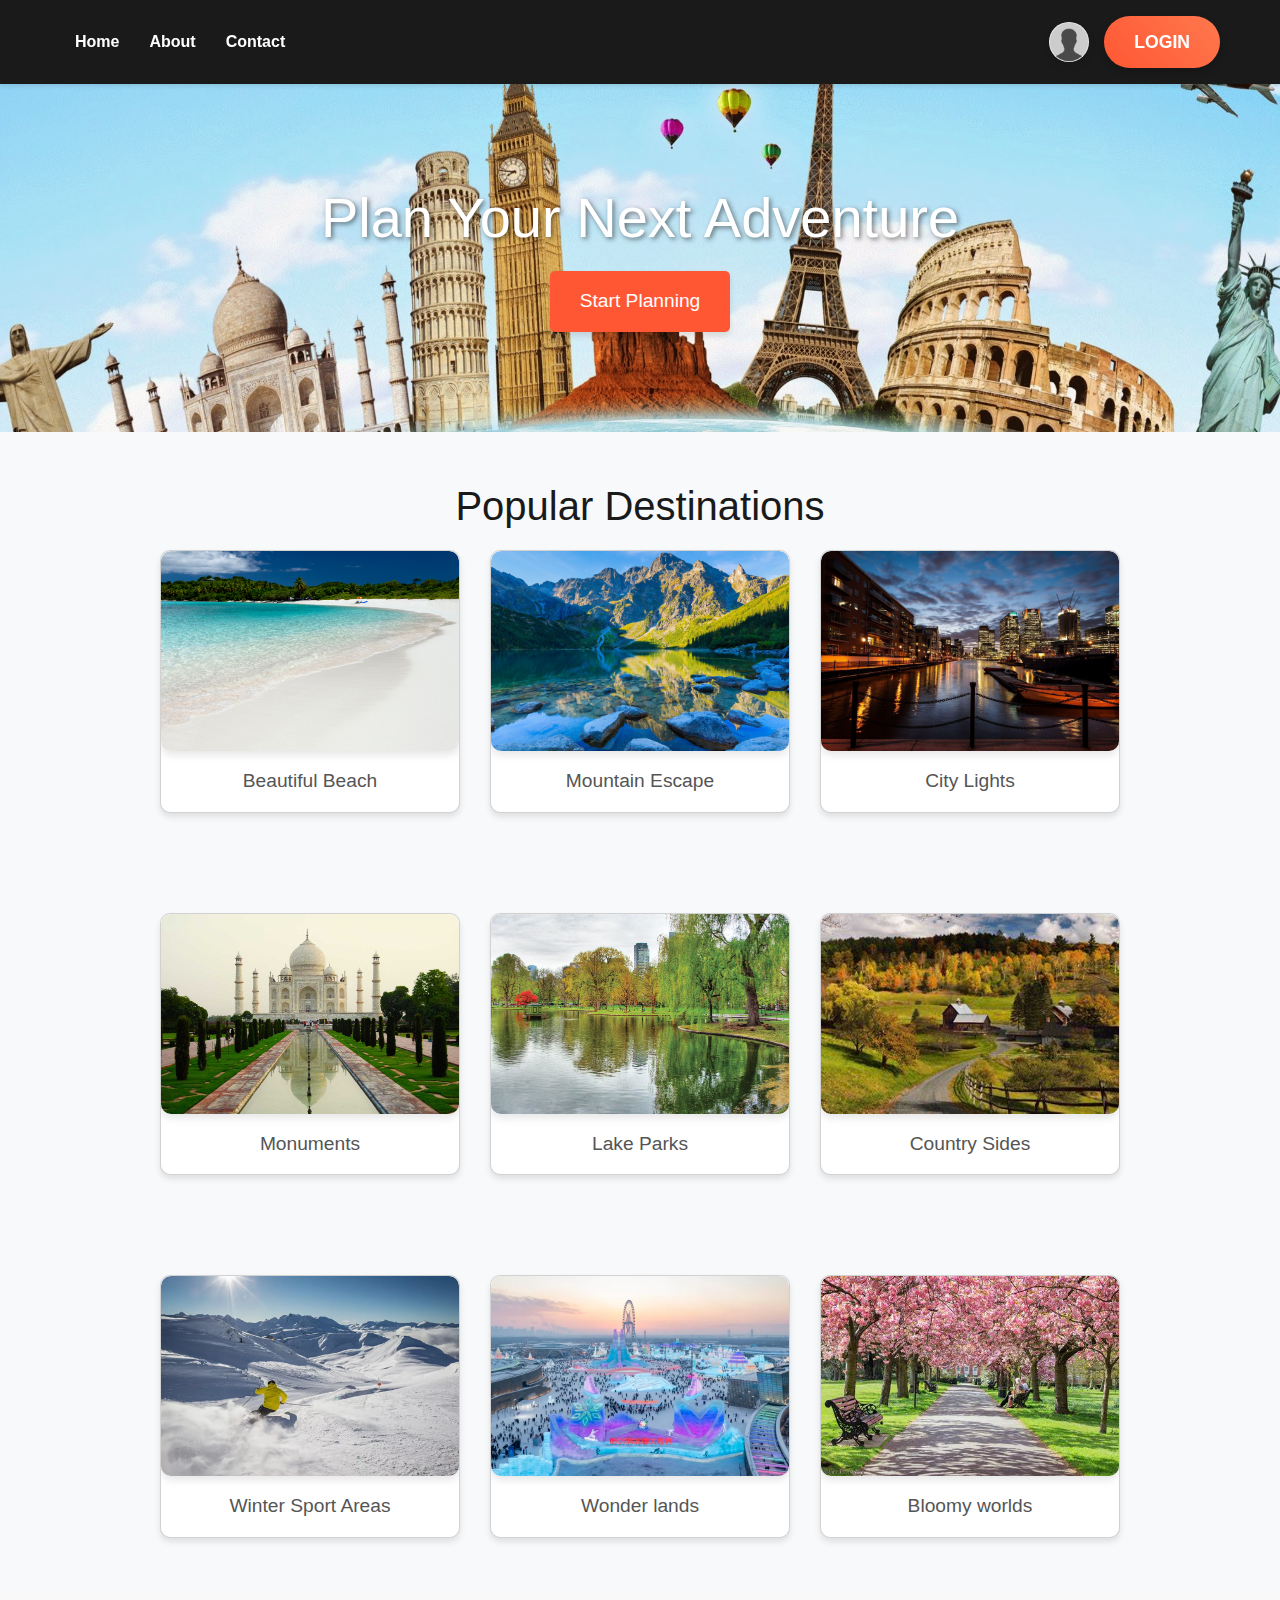
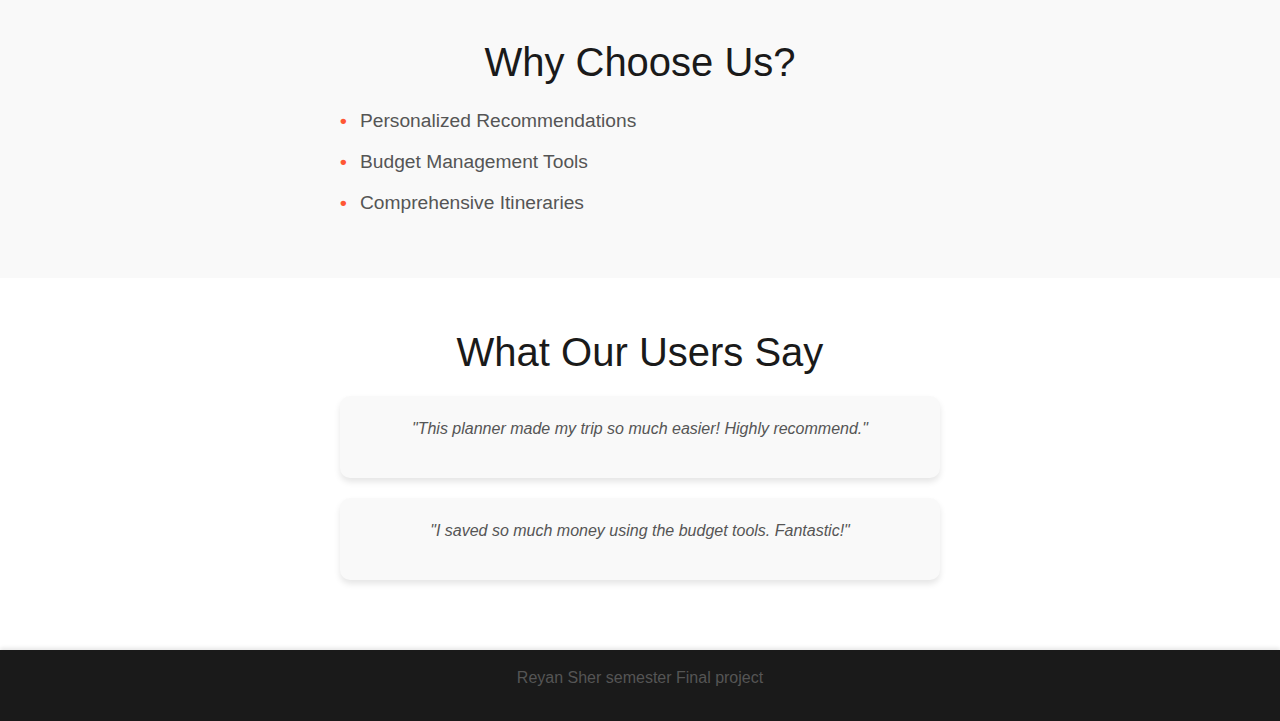
<file: index.html>
<html>
<head>
    <meta charset="UTF-8">
    <meta name="viewport" content="width=device-width, initial-scale=1.0">
    <title>Travel Planner</title>
    <link href="https://cdn.jsdelivr.net/npm/bootstrap@5.3.0-alpha1/dist/css/bootstrap.min.css" rel="stylesheet">
    <link rel="stylesheet" href="styles.css">
</head>
<body>
    <header>
        <nav>
            <ul>
                <li><a href="index.html">Home</a></li>
                <li><a href="about.html">About</a></li>
                <li><a href="contact.html">Contact</a></li>
            </ul>
            <div class="profile">
                <img src="ryn.jpg" alt="Profile Picture" onclick="location.href='login.html'">
                <button class="login-button" onclick="location.href='login.html'">Login</button>
            </div>
        </nav>
    </header>

    <section class="hero">
        <h1>Plan Your Next Adventure</h1>
        <button onclick="startPlanning()">Start Planning</button>
    </section>

    <section class="destinations">
        <h2>Popular Destinations</h2>
        <div class="cards">
            <div class="card">
                <img src="beach.jpg" alt="Destination 1" onclick="location.href='planning.html'">
                <p>Beautiful Beach</p>
            </div>
            <div class="card">
                <img src="mountains.jpg" alt="Destination 2" onclick="location.href='planning.html'">
                <p>Mountain Escape</p>
            </div>
            <div class="card">
                <img src="city.jpg" alt="Destination 3" onclick="location.href='planning.html'">
                <p>City Lights</p>
            </div>
        </div>
    </section>
	
	    <section class="destinations">
        <div class="cards">
            <div class="card">
                <img src="monuments.jpg" alt="Destination 1" onclick="location.href='planning.html'">
                <p>Monuments</p>
            </div>
            <div class="card">
                <img src="lake park.jpg" alt="Destination 2" onclick="location.href='planning.html'">
                <p>Lake Parks</p>
            </div>
            <div class="card">
                <img src="countryside.jpg" alt="Destination 3" onclick="location.href='planning.html'">
                <p>Country Sides</p>
            </div>
        </div>
    </section>
	
		    <section class="destinations">
        <div class="cards">
            <div class="card">
                <img src="winter.jpg" alt="Destination 1" onclick="location.href='planning.html'">
                <p>Winter Sport Areas</p>
            </div>
            <div class="card">
                <img src="wonderlands.jpg" alt="Destination 2" onclick="location.href='planning.html'">
                <p>Wonder lands</p>
            </div>
            <div class="card">
                <img src="blooms.jpg" alt="Destination 3" onclick="location.href='planning.html'">
                <p>Bloomy worlds</p>
            </div>
        </div>
    </section>

    <section class="details">
        <h2>Why Choose Us?</h2>
        <ul>
            <li>Personalized Recommendations</li>
            <li>Budget Management Tools</li>
            <li>Comprehensive Itineraries</li>
        </ul>
    </section>

    <section class="testimonials">
        <h2>What Our Users Say</h2>
        <div class="testimonial">
            <p>"This planner made my trip so much easier! Highly recommend."</p>
        </div>
        <div class="testimonial">
            <p>"I saved so much money using the budget tools. Fantastic!"</p>
        </div>
    </section>

    <footer>
        <p>Reyan Sher semester Final project</p>
    </footer>

    <script>
        function startPlanning() {
            window.location.href = 'planning.html';
        }
    </script>
</body>
</html>
</file>
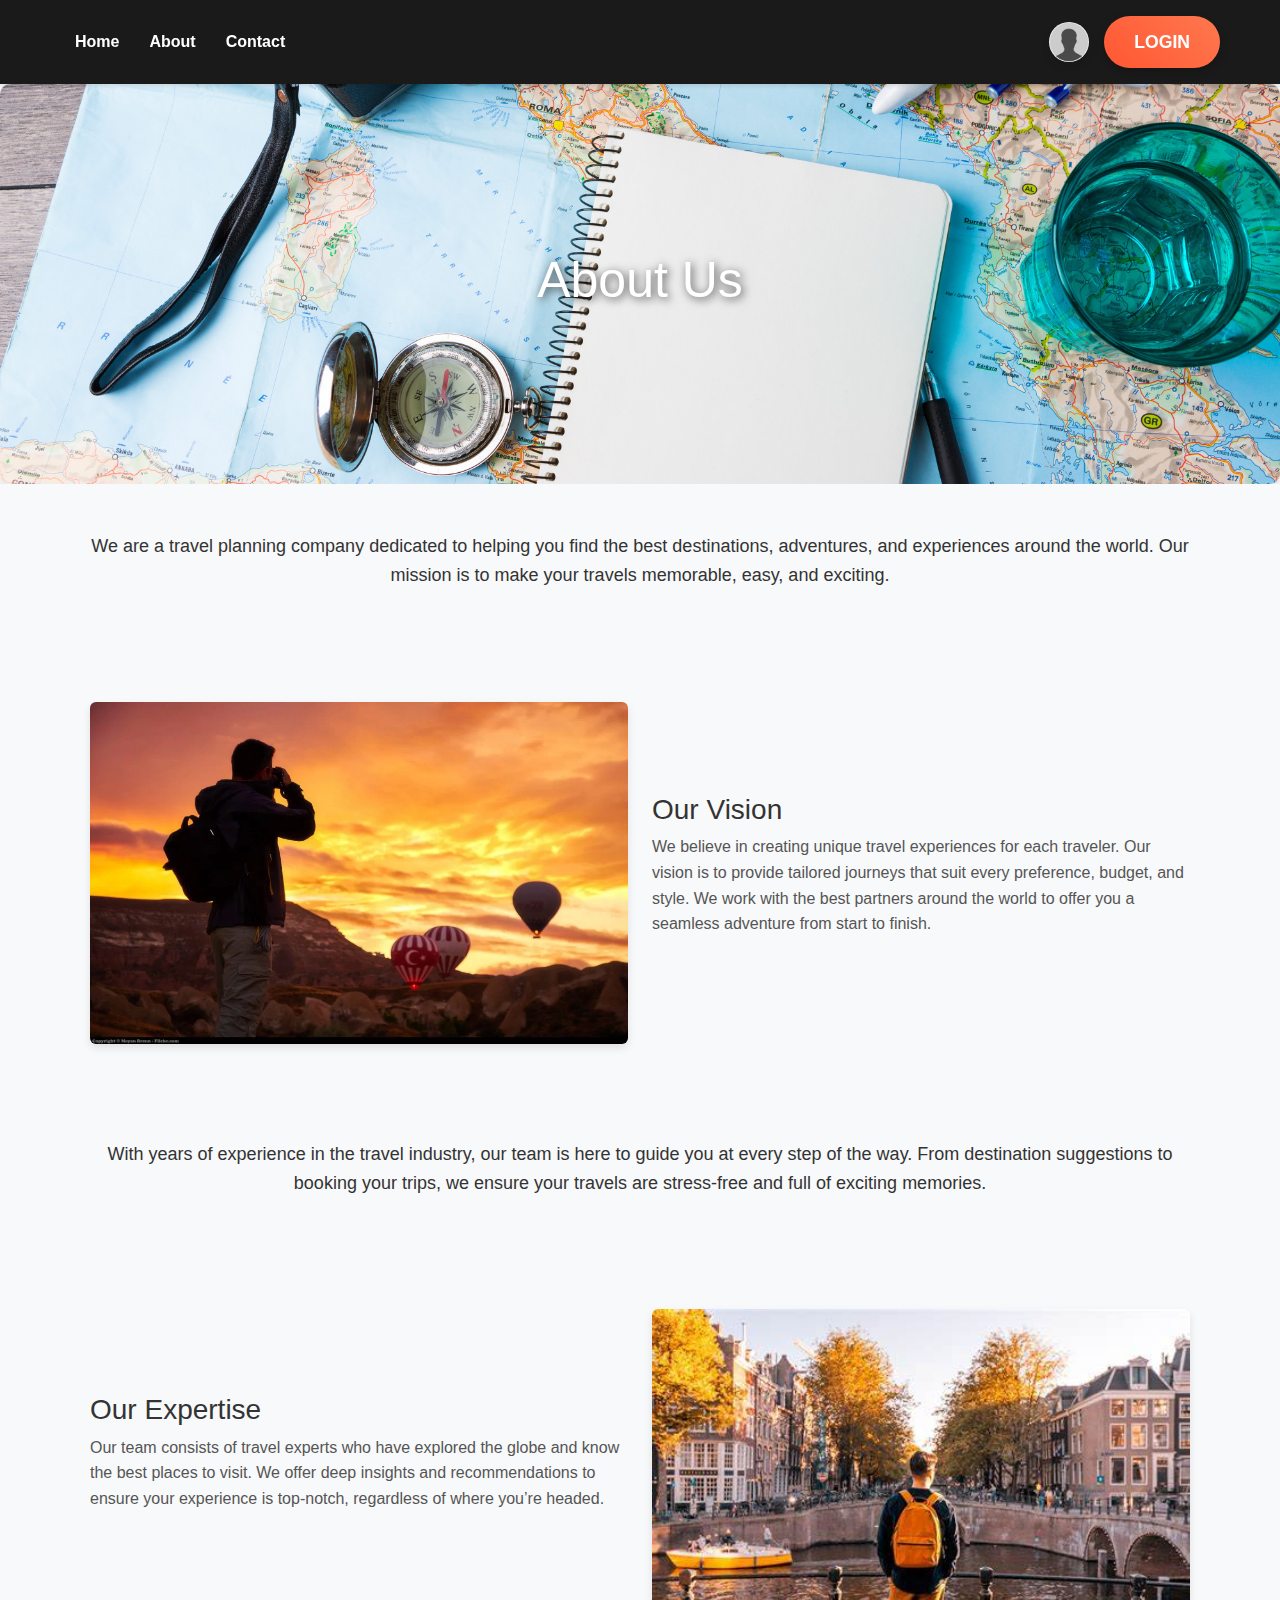
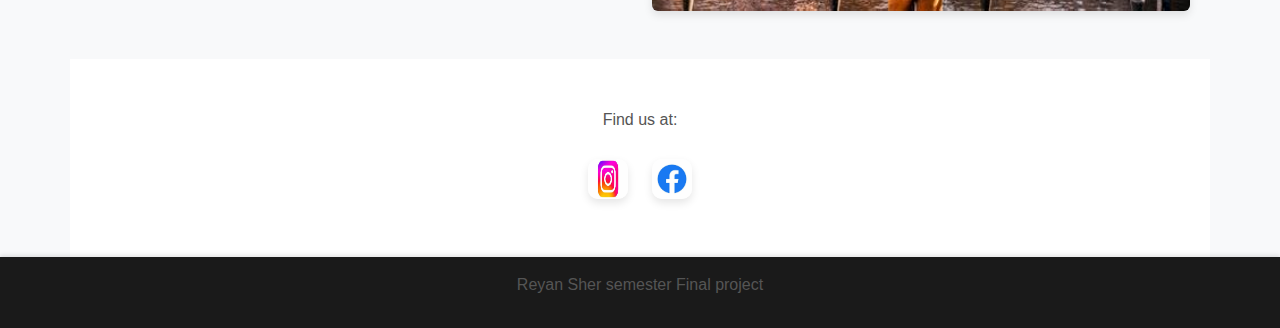
<file: about.html>
<html>
<head>
    <meta charset="UTF-8">
    <meta name="viewport" content="width=device-width, initial-scale=1.0">
    <title>About Us - Travel Planner</title>
    <link href="https://cdn.jsdelivr.net/npm/bootstrap@5.3.0-alpha1/dist/css/bootstrap.min.css" rel="stylesheet">
    <link rel="stylesheet" href="styles.css">
</head>
<body>
    <header>
        <nav>
            <ul>
                <li><a href="index.html">Home</a></li>
                <li><a href="about.html">About</a></li>
                <li><a href="contact.html">Contact</a></li>
            </ul>
            <div class="profile">
                <img src="ryn.jpg" alt="Profile Picture" onclick="location.href='login.html'">
                <button class="login-button" onclick="location.href='login.html'">Login</button>
            </div>
        </nav>
    </header>

    <section class="hero-section position-relative">
        <img src="abouttravel.png" class="w-100" alt="Hero Image">
        <div class="overlay">
            <h1 class="text-center text-white">About Us</h1>
        </div>
    </section>

    <!-- description -->
    <section class="company-description container py-5">
        <p class="lead text-center">We are a travel planning company dedicated to helping you find the best destinations, adventures, and experiences around the world. Our mission is to make your travels memorable, easy, and exciting.</p>
    </section>

    <!-- pic aur text 1 -->
    <section class="container py-5">
        <div class="row align-items-center">
            <div class="col-md-6">
                <img src="box1.png" class="w-100 rounded" alt="Image 1">
            </div>
            <div class="col-md-6">
                <h3>Our Vision</h3>
                <p>We believe in creating unique travel experiences for each traveler. Our vision is to provide tailored journeys that suit every preference, budget, and style. We work with the best partners around the world to offer you a seamless adventure from start to finish.</p>
            </div>
        </div>
    </section>

    <!-- para 2 -->
    <section class="company-description container py-5">
        <p class="lead text-center">With years of experience in the travel industry, our team is here to guide you at every step of the way. From destination suggestions to booking your trips, we ensure your travels are stress-free and full of exciting memories.</p>
    </section>

    <!-- pic aur text 2 -->
    <section class="container py-5">
        <div class="row align-items-center">
            <div class="col-md-6 order-md-2">
                <img src="box2.png" class="w-100 rounded" alt="Image 2">
            </div>
            <div class="col-md-6">
                <h3>Our Expertise</h3>
                <p>Our team consists of travel experts who have explored the globe and know the best places to visit. We offer deep insights and recommendations to ensure your experience is top-notch, regardless of where you’re headed.</p>
            </div>
        </div>
    </section>

    <!-- insta ke liye -->
    <section class="social-media container py-5">
        <div class="row justify-content-center align-items-center">
            <div class="col-md-6 text-center">
                <p>Find us at:</p>
                <a href="https://www.instagram.com" target="_blank"><img src="insta.png" alt="Instagram" class="social-icon"></a>
                <a href="https://www.facebook.com" target="_blank"><img src="facebook.png" alt="Facebook" class="social-icon"></a>
            </div>
        </div>
    </section>
	
	    <footer>
        <p>Reyan Sher semester Final project</p>
    </footer>
</body>
</html>
</file>
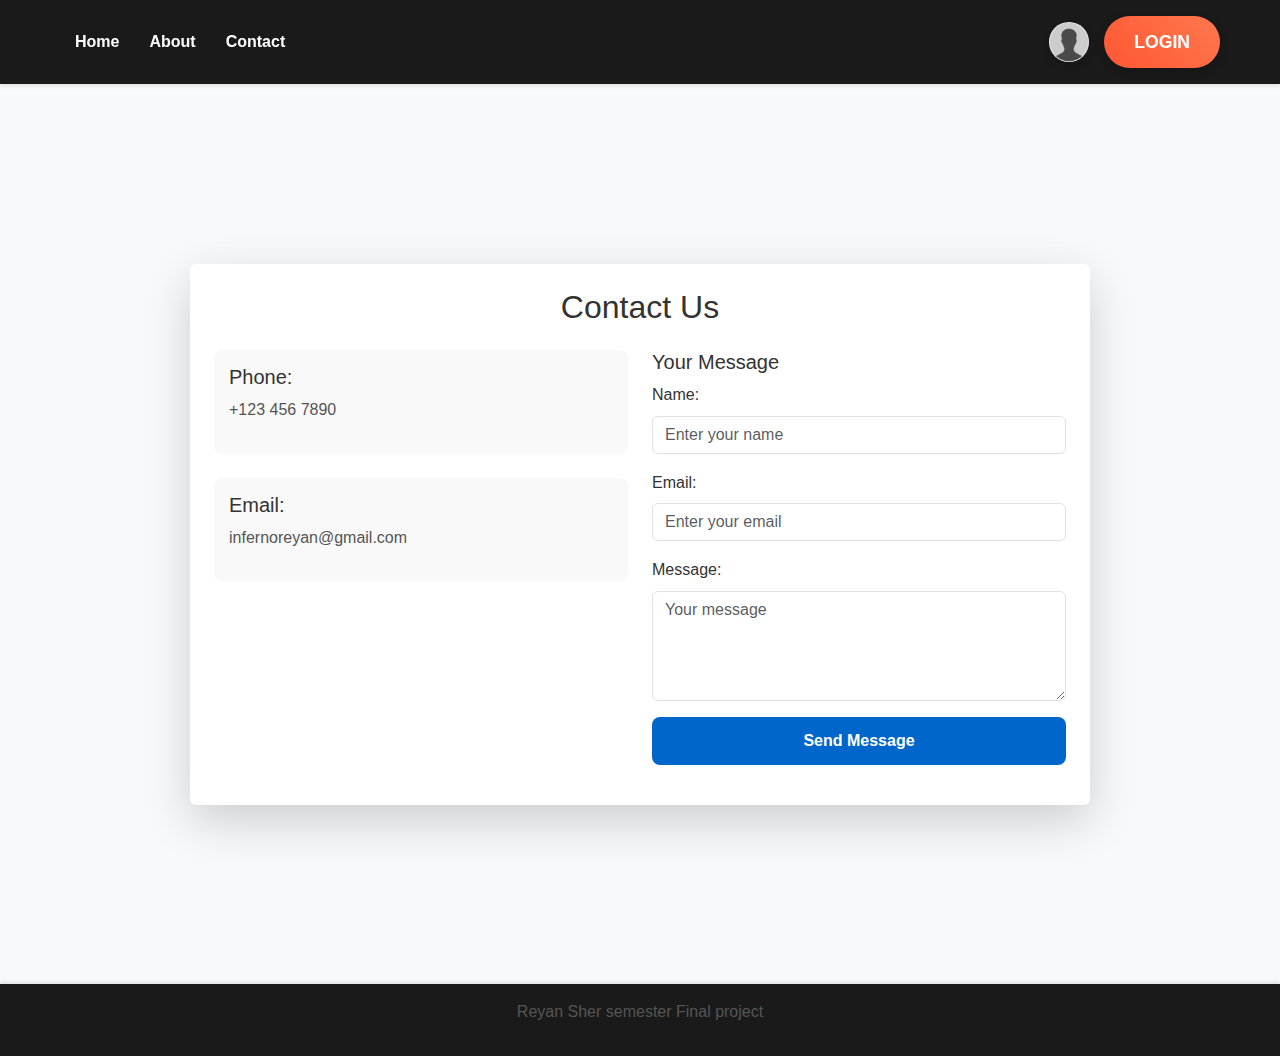
<file: contact.html>
<html>
<head>
    <meta charset="UTF-8">
    <meta name="viewport" content="width=device-width, initial-scale=1.0">
    <title>Contact Us - Travel Planner</title>
    <link href="https://cdn.jsdelivr.net/npm/bootstrap@5.3.0-alpha1/dist/css/bootstrap.min.css" rel="stylesheet">
    <link rel="stylesheet" href="styles.css">
</head>
<body>
    <header>
        <nav>
            <ul>
                <li><a href="index.html">Home</a></li>
                <li><a href="about.html">About</a></li>
                <li><a href="contact.html">Contact</a></li>
            </ul>
            <div class="profile">
                <img src="ryn.jpg" alt="Profile Picture" onclick="location.href='login.html'">
                <button class="login-button" onclick="location.href='login.html'">Login</button>
            </div>
        </nav>
    </header>
    <div class="contact-container">
        <div class="contact-box p-4 shadow-lg rounded">
            <h2 class="text-center mb-4">Contact Us</h2>
            <div class="row">
                <div class="col-md-6">
                    <div class="contact-info mb-4">
                        <h5>Phone:</h5>
                        <p>+123 456 7890</p>
                    </div>
                    <div class="contact-info">
                        <h5>Email:</h5>
                        <p>infernoreyan@gmail.com</p>
                    </div>
                </div>
                <div class="col-md-6">
                    <h5>Your Message</h5>
                    <form action="#" method="POST">
                        <div class="mb-3">
                            <label for="name" class="form-label">Name:</label>
                            <input type="text" class="form-control" id="name" placeholder="Enter your name" required>
                        </div>
                        <div class="mb-3">
                            <label for="email" class="form-label">Email:</label>
                            <input type="email" class="form-control" id="email" placeholder="Enter your email" required>
                        </div>
                        <div class="mb-3">
                            <label for="message" class="form-label">Message:</label>
                            <textarea class="form-control" id="message" rows="4" placeholder="Your message" required></textarea>
                        </div>
                        <button type="submit" class="btn btn-primary w-100">Send Message</button>
                    </form>
                </div>
            </div>
        </div>
    </div>
	
	    <footer>
        <p>Reyan Sher semester Final project</p>
    </footer>

</body>
</html>
</file>
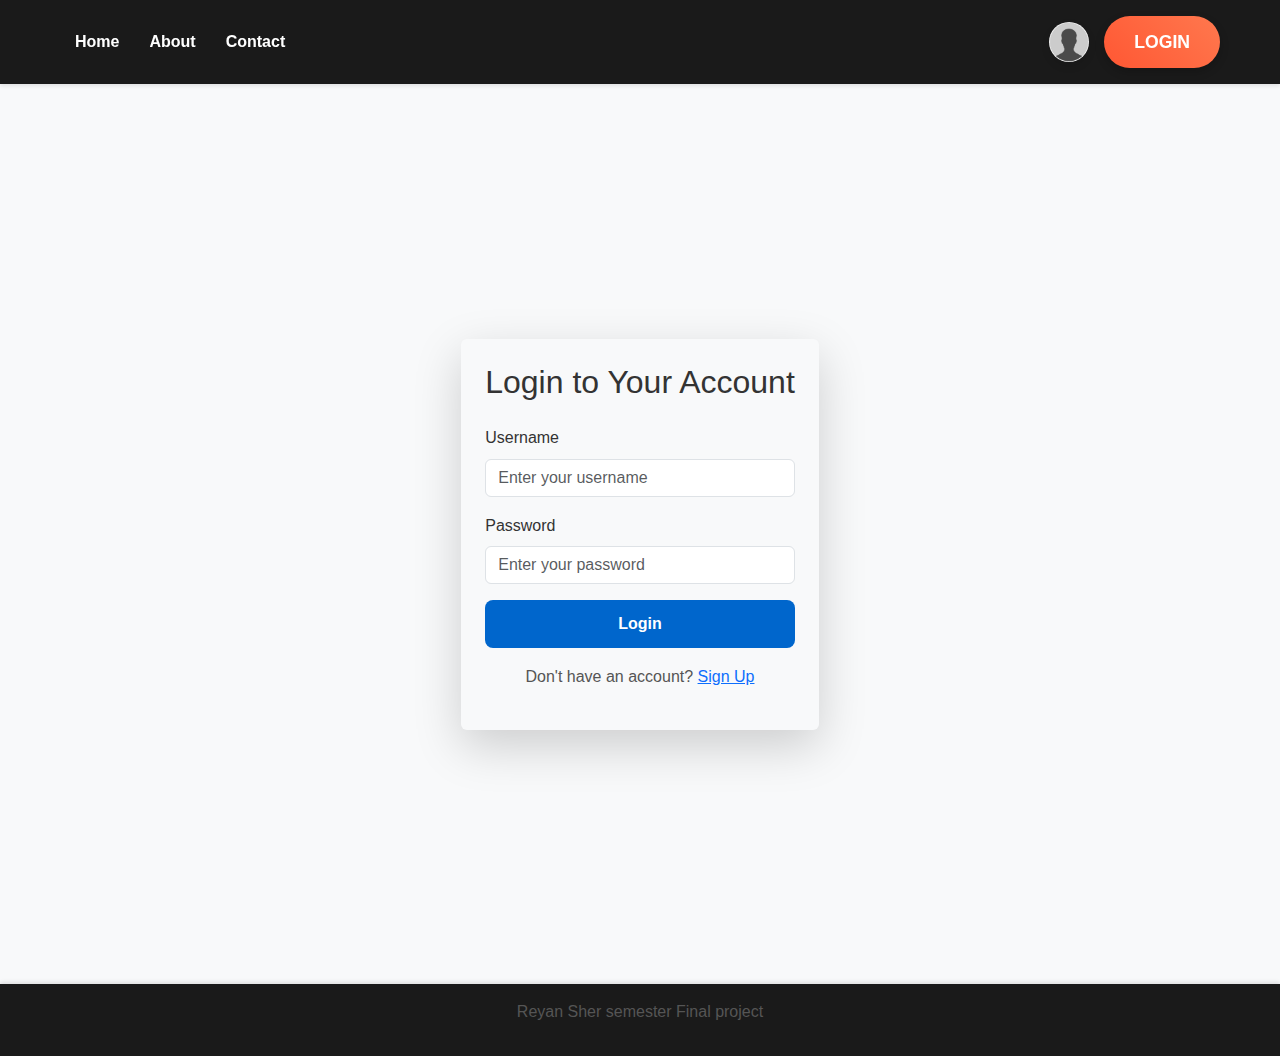
<file: login.html>
<html>
<head>
    <meta charset="UTF-8">
    <meta name="viewport" content="width=device-width, initial-scale=1.0">
    <title>Login - Travel Planner</title>
    <link href="https://cdn.jsdelivr.net/npm/bootstrap@5.3.0-alpha1/dist/css/bootstrap.min.css" rel="stylesheet">
    <link rel="stylesheet" href="styles.css">
</head>
<body>
    <header>
        <nav>
            <ul>
                <li><a href="index.html">Home</a></li>
                <li><a href="about.html">About</a></li>
                <li><a href="contact.html">Contact</a></li>
            </ul>
            <div class="profile">
                <img src="ryn.jpg" alt="Profile Picture" onclick="location.href='login.html'">
                <button class="login-button" onclick="location.href='login.html'">Login</button>
            </div>
        </nav>
    </header>
    <div class="login-container d-flex justify-content-center align-items-center vh-100">
        <div class="login-box p-4 shadow-lg rounded">
            <h2 class="text-center mb-4">Login to Your Account</h2>
            <form action="#" method="POST">
                <div class="mb-3">
                    <label for="username" class="form-label">Username</label>
                    <input type="text" class="form-control" id="username" placeholder="Enter your username" required>
                </div>
                <div class="mb-3">
                    <label for="password" class="form-label">Password</label>
                    <input type="password" class="form-control" id="password" placeholder="Enter your password" required>
                </div>
                <button type="submit" class="btn btn-primary w-100">Login</button>
            </form>
            <p class="text-center mt-3">Don't have an account? <a href="signup.html">Sign Up</a></p>
        </div>
    </div>
	
	    <footer>
        <p>Reyan Sher semester Final project</p>
    </footer>

</body>
</html>
</file>
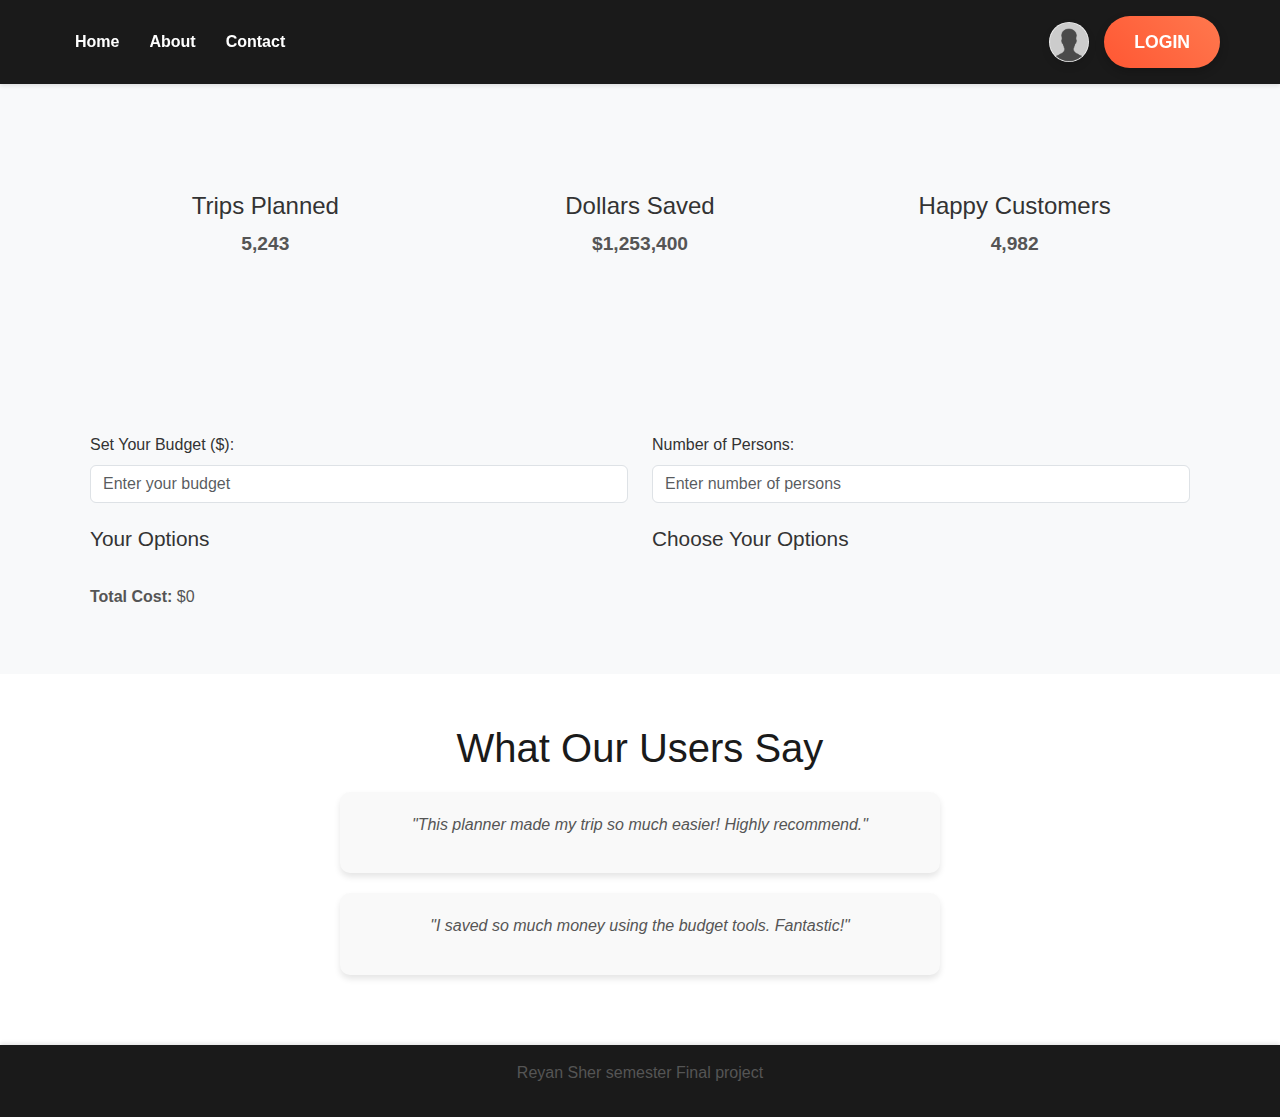
<file: planning.html>
<html>
<head>
    <meta charset="UTF-8">
    <meta name="viewport" content="width=device-width, initial-scale=1.0">
    <title>Planning - Travel Planner</title>
    <link href="https://cdn.jsdelivr.net/npm/bootstrap@5.3.0-alpha1/dist/css/bootstrap.min.css" rel="stylesheet">
    <link rel="stylesheet" href="styles.css">
</head>
<body>
    <header>
        <nav>
            <ul>
                <li><a href="index.html">Home</a></li>
                <li><a href="about.html">About</a></li>
                <li><a href="contact.html">Contact</a></li>
            </ul>
            <div class="profile">
                <img src="ryn.jpg" alt="Profile Picture" onclick="location.href='login.html'">
                <button class="login-button" onclick="location.href='login.html'">Login</button>
            </div>
        </nav>
    </header>
	
    <!-- apnay se banaye huay statistics -->
    <section class="stats-section text-center py-5 bg-light">
        <div class="container">
            <div class="row">
                <div class="col-md-4">
                    <h3>Trips Planned</h3>
                    <p>5,243</p>
                </div>
                <div class="col-md-4">
                    <h3>Dollars Saved</h3>
                    <p>$1,253,400</p>
                </div>
                <div class="col-md-4">
                    <h3>Happy Customers</h3>
                    <p>4,982</p>
                </div>
            </div>
        </div>
    </section>

    <!-- budget -->
    <section class="planning-section container py-5">
        <div class="row mb-4">
            <div class="col-md-6">
                <label for="budgetInput" class="form-label">Set Your Budget ($):</label>
                <input type="number" id="budgetInput" class="form-control" placeholder="Enter your budget">
            </div>
            <div class="col-md-6">
                <label for="personsInput" class="form-label">Number of Persons:</label>
                <input type="number" id="personsInput" class="form-control" placeholder="Enter number of persons">
            </div>
        </div>

        <div class="row">
            <div class="col-md-6">
                <h4>Your Options</h4>
                <ul id="chosenList" class="list-group"></ul>
                <p class="mt-3"><strong>Total Cost:</strong> $<span id="totalCost">0</span></p>
                <p id="budgetMessage" class="text-danger" style="display:none;">You have exceeded your budget!</p>
            </div>
            <div class="col-md-6">
                <h4>Choose Your Options</h4>
                <ul id="choiceList" class="list-group"></ul>
            </div>
        </div>

        <!-- Nights and Food -->
        <div id="nightsAndFood" class="row mt-4" style="display:none;">
            <div class="col-md-6">
                <label for="nightsInput" class="form-label">Number of Nights:</label>
                <input type="number" id="nightsInput" class="form-control" placeholder="Enter number of nights">
            </div>
            <div class="col-md-6">
                <label for="foodOption" class="form-label">Would you like food included? ($80 per night per person)</label>
                <select id="foodOption" class="form-select">
                    <option value="yes">Yes</option>
                    <option value="no">No</option>
                </select>
            </div>
            <div class="col-12 mt-3">
                <button id="addNightsAndFood" class="btn btn-primary">Add to Total</button>
            </div>
        </div>
    </section>
	
	<!-- jhooti baaten -->
	 <section class="testimonials">
        <h2>What Our Users Say</h2>
        <div class="testimonial">
            <p>"This planner made my trip so much easier! Highly recommend."</p>
        </div>
        <div class="testimonial">
            <p>"I saved so much money using the budget tools. Fantastic!"</p>
        </div>
    </section>
	
	<footer>
        <p>Reyan Sher semester Final project</p>
    </footer>

    <script src="script.js"></script>
</body>
</html>
</file>
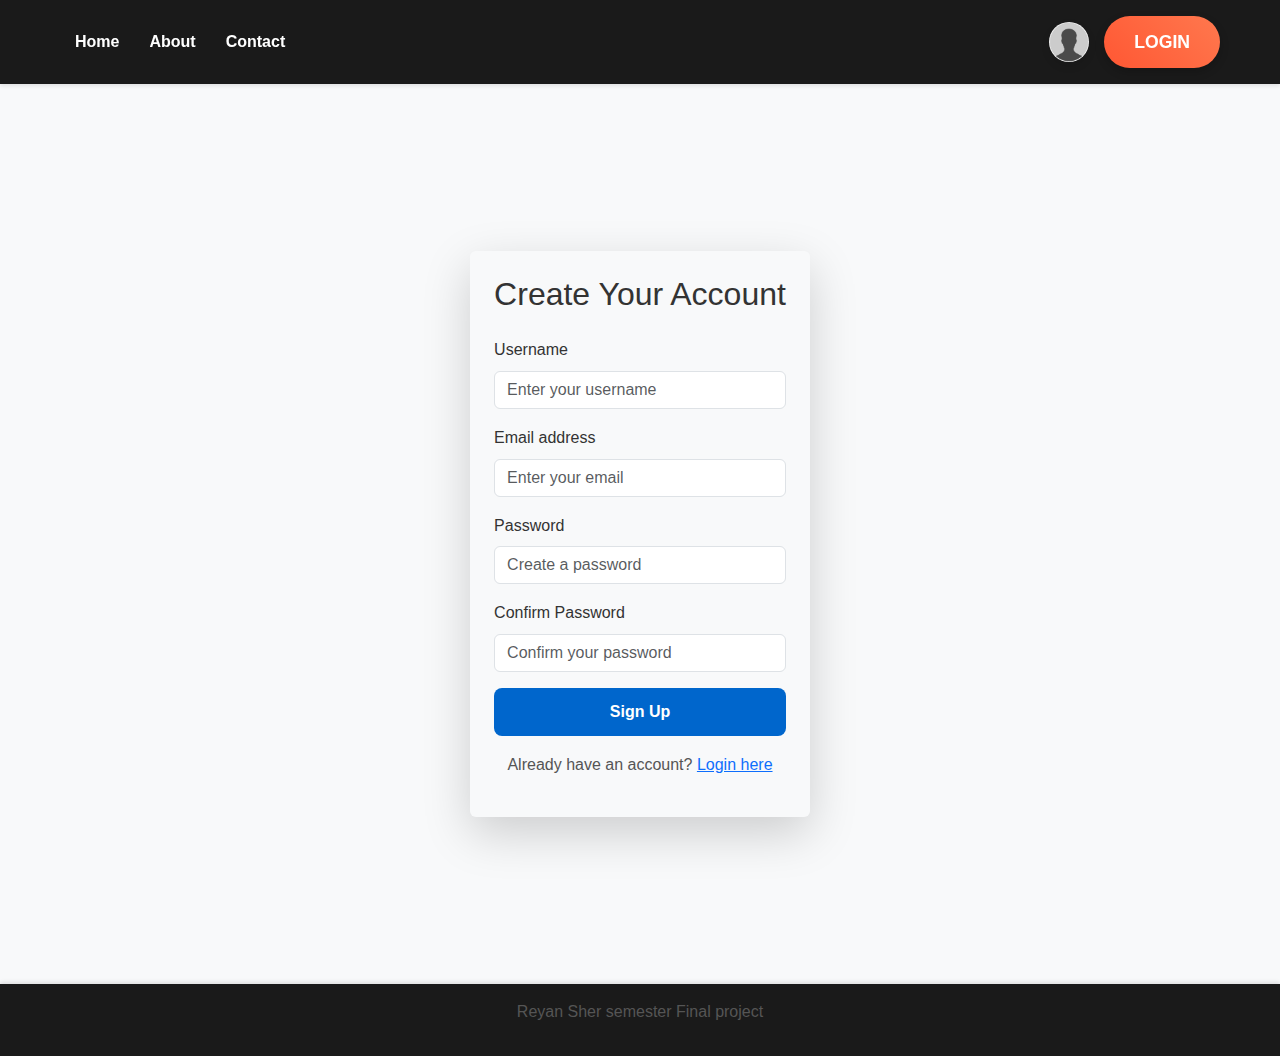
<file: signup.html>
<html>
<head>
    <meta charset="UTF-8">
    <meta name="viewport" content="width=device-width, initial-scale=1.0">
    <title>Sign Up - Travel Planner</title>
    <link href="https://cdn.jsdelivr.net/npm/bootstrap@5.3.0-alpha1/dist/css/bootstrap.min.css" rel="stylesheet">
    <link rel="stylesheet" href="styles.css">
</head>
<body>
    <header>
        <nav>
            <ul>
                <li><a href="index.html">Home</a></li>
                <li><a href="about.html">About</a></li>
                <li><a href="contact.html">Contact</a></li>
            </ul>
            <div class="profile">
                <img src="ryn.jpg" alt="Profile Picture" onclick="location.href='login.html'">
                <button class="login-button" onclick="location.href='login.html'">Login</button>
            </div>
        </nav>
    </header>
    <div class="signup-container d-flex justify-content-center align-items-center vh-100">
        <div class="signup-box p-4 shadow-lg rounded">
            <h2 class="text-center mb-4">Create Your Account</h2>
            <form action="#" method="POST">
                <div class="mb-3">
                    <label for="username" class="form-label">Username</label>
                    <input type="text" class="form-control" id="username" placeholder="Enter your username" required>
                </div>
                <div class="mb-3">
                    <label for="email" class="form-label">Email address</label>
                    <input type="email" class="form-control" id="email" placeholder="Enter your email" required>
                </div>
                <div class="mb-3">
                    <label for="password" class="form-label">Password</label>
                    <input type="password" class="form-control" id="password" placeholder="Create a password" required>
                </div>
                <div class="mb-3">
                    <label for="confirm-password" class="form-label">Confirm Password</label>
                    <input type="password" class="form-control" id="confirm-password" placeholder="Confirm your password" required>
                </div>
                <button type="submit" class="btn btn-primary w-100">Sign Up</button>
            </form>
            <p class="text-center mt-3">Already have an account? <a href="login.html">Login here</a></p>
        </div>
    </div>
	
	    <footer>
        <p>Reyan Sher semester Final project</p>
    </footer>
</body>
</html>
</file>
<file: styles.css>
body {
    font-family: 'Segoe UI', Tahoma, Geneva, Verdana, sans-serif;
    margin: 0;
    padding: 0;
    box-sizing: border-box;
    background-color: #f4f4f4;
    color: #333;
    line-height: 1.6;
}

header {
    background-color: #1a1a1a;
    color: white;
    padding: 1em 0;
    position: sticky;
    top: 0;
    z-index: 1000;
    box-shadow: 0 2px 4px rgba(0, 0, 0, 0.1);
}

nav {
    display: flex;
    justify-content: space-between;
    align-items: center;
    max-width: 1200px;
    margin: 0 auto;
    padding: 0 20px;
}

nav ul {
    list-style: none;
    display: flex;
    margin: 0;
    padding: 0;
}

nav ul li {
    margin: 0 15px;
}

nav ul li a {
    text-decoration: none;
    color: white;
    font-weight: bold;
    transition: color 0.3s;
}

nav ul li a:hover {
    color: #ff5733;
}

/* pfp and login */
.profile {
    display: flex;
    align-items: center;
    gap: 15px;
}

.profile img {
    width: 40px;
    height: 40px;
    border-radius: 50%;
    cursor: pointer;
    object-fit: cover;
}

.profile .login-button {
    padding: 12px 30px;
    font-size: 1.1em;
    background: linear-gradient(45deg, #ff5733, #ff784e);
    border: none;
    color: white;
    border-radius: 30px;
    cursor: pointer;
    box-shadow: 0 4px 10px rgba(0, 0, 0, 0.2);
    transition: all 0.3s ease-in-out;
    font-weight: bold;
    text-transform: uppercase;
}

.profile .login-button:hover {
    background: linear-gradient(45deg, #ff784e, #ff5733);
    transform: scale(1.1);
    box-shadow: 0 6px 15px rgba(0, 0, 0, 0.3);
}

.profile .login-button:focus {
    outline: none;
    box-shadow: 0 0 0 3px rgba(255, 87, 51, 0.5);
}




/*main page (hero section)*/
.hero {
    text-align: center;
    background-image: url('travel.png');
    background-size: cover;
    background-position: center;
    color: white;
    padding: 100px 20px;
    position: relative;
    overflow: hidden;
}

.hero h1 {
    font-size: 3.5em;
    margin: 0;
    text-shadow: 2px 2px 5px rgba(0, 0, 0, 0.5);
}

.hero button {
    padding: 15px 30px;
    font-size: 1.2em;
    margin-top: 20px;
    background-color: #ff5733;
    color: white;
    border: none;
    cursor: pointer;
    border-radius: 5px;
    box-shadow: 0 4px 6px rgba(0, 0, 0, 0.1);
    transition: background-color 0.3s, transform 0.3s;
}

.hero button:hover {
    background-color: #ff784e;
    transform: scale(1.05);
}


/* apnay se banaye huay destinations */
.destinations {
    text-align: center;
    padding: 50px 20px;
}

.destinations h2 {
    font-size: 2.5em;
    margin-bottom: 20px;
    color: #1a1a1a;
}

.cards {
    display: flex;
    justify-content: center;
    gap: 30px;
    flex-wrap: wrap;
}

.card {
    background-color: white;
    border-radius: 10px;
    box-shadow: 0 4px 6px rgba(0, 0, 0, 0.1);
    overflow: hidden;
    width: 300px;
    transition: transform 0.3s, box-shadow 0.3s;
}

.card img {
    width: 100%;
    height: 200px;
    object-fit: cover;
}

.card p {
    padding: 15px;
    font-size: 1.2em;
    margin: 0;
    color: #555;
}

.card:hover {
    transform: scale(1.05);
    box-shadow: 0 6px 12px rgba(0, 0, 0, 0.2);
}



/* why choose us wala section */
.details {
    padding: 50px 20px;
    background-color: #f9f9f9;
    text-align: center;
}

.details h2 {
    font-size: 2.5em;
    color: #1a1a1a;
    margin-bottom: 20px;
}

.details ul {
    list-style: none;
    padding: 0;
    margin: 0 auto;
    max-width: 600px;
    text-align: left;
}

.details ul li {
    font-size: 1.2em;
    margin: 10px 0;
    color: #555;
    padding-left: 25px;
    position: relative;
}

.details ul li::before {
    content: '\2022';
    color: #ff5733;
    font-weight: bold;
    display: inline-block;
    width: 20px;
    margin-left: -25px;
}



/* jhooti baten */
.testimonials {
    padding: 50px 20px;
    background-color: white;
}

.testimonials h2 {
    font-size: 2.5em;
    margin-bottom: 20px;
    color: #1a1a1a;
    text-align: center;
}

.testimonial {
    max-width: 600px;
    margin: 0 auto 20px auto;
    padding: 20px;
    background-color: #f9f9f9;
    border-radius: 10px;
    box-shadow: 0 4px 6px rgba(0, 0, 0, 0.1);
}

.testimonial p {
    font-style: italic;
    color: #555;
    text-align: center;
}






/* contact page */
.contact-container {
    display: flex;
    justify-content: center;
    align-items: center;
    height: 100vh;
    padding: 20px;
}


.contact-box {
    background-color: #fff;
    width: 100%;
    max-width: 900px;
    border-radius: 10px;
    box-shadow: 0 4px 8px rgba(0, 0, 0, 0.1);
    transition: all 0.3s ease-in-out;
    padding: 40px;
}

.contact-info {
    background-color: #f9f9f9;
    padding: 15px;
    border-radius: 8px;
    margin-bottom: 20px;
}

.btn-primary {
    background-color: #0066cc;
    border: none;
    padding: 12px;
    font-size: 16px;
    font-weight: bold;
    border-radius: 8px;
    transition: background-color 0.3s ease;
}

.btn-primary:hover {
    background-color: #004c99;
}






/* about page */
.hero-section {
    position: relative;
    height: 400px;
    overflow: hidden;
}

.hero-section img {
    width: 100%;
    height: 100%;
    object-fit: cover;
}

.hero-section .overlay {
    position: absolute;
    top: 50%;
    left: 50%;
    transform: translate(-50%, -50%);
    text-align: center;
}

.hero-section .overlay h1 {
    font-size: 50px;
    color: white;
    text-shadow: 2px 2px 10px rgba(0, 0, 0, 0.7);
}

/* pic and text(about page) */
.company-description {
    padding: 40px 20px;
}

.company-description p {
    font-size: 18px;
    color: #333;
}


.container {
    padding: 60px 20px;
}

h3 {
    font-size: 28px;
    color: #333;
}

p {
    font-size: 16px;
    color: #555;
}

img {
    border-radius: 10px;
    box-shadow: 0 4px 8px rgba(0, 0, 0, 0.1);
}


.social-media {
    background-color: #fff;
    padding: 40px 20px;
    text-align: center;
}

.social-icon {
    width: 40px;
    height: 40px;
    margin: 10px;
    transition: transform 0.3s ease;
}

.social-icon:hover {
    transform: scale(1.1);
}



/* planning page */
body {
    font-family: 'Arial', sans-serif;
    background-color: #f8f9fa;
}

.stats-section h3 {
    font-size: 1.5rem;
    color: #333;
}

.stats-section p {
    font-size: 1.2rem;
    font-weight: bold;
    color: #555;
}

.planning-section h4 {
    font-size: 1.3rem;
    margin-bottom: 1rem;
}

.list-group-item {
    cursor: pointer;
    transition: background-color 0.3s;
}

.list-group-item:hover {
    background-color: #f0f0f0;
}

#nightsAndFood {
    border: 1px solid #ddd;
    padding: 15px;
    border-radius: 8px;
    background-color: #f9f9f9;
}


#budgetMessage {
    font-size: 1.1rem;
    font-weight: bold;
}




footer {
    text-align: center;
    background-color: #1a1a1a;
    color: white;
    padding: 15px 0;
    position: relative;
    bottom: 0;
    width: 100%;
    box-shadow: 0 -2px 4px rgba(0, 0, 0, 0.1);
}
</file>
